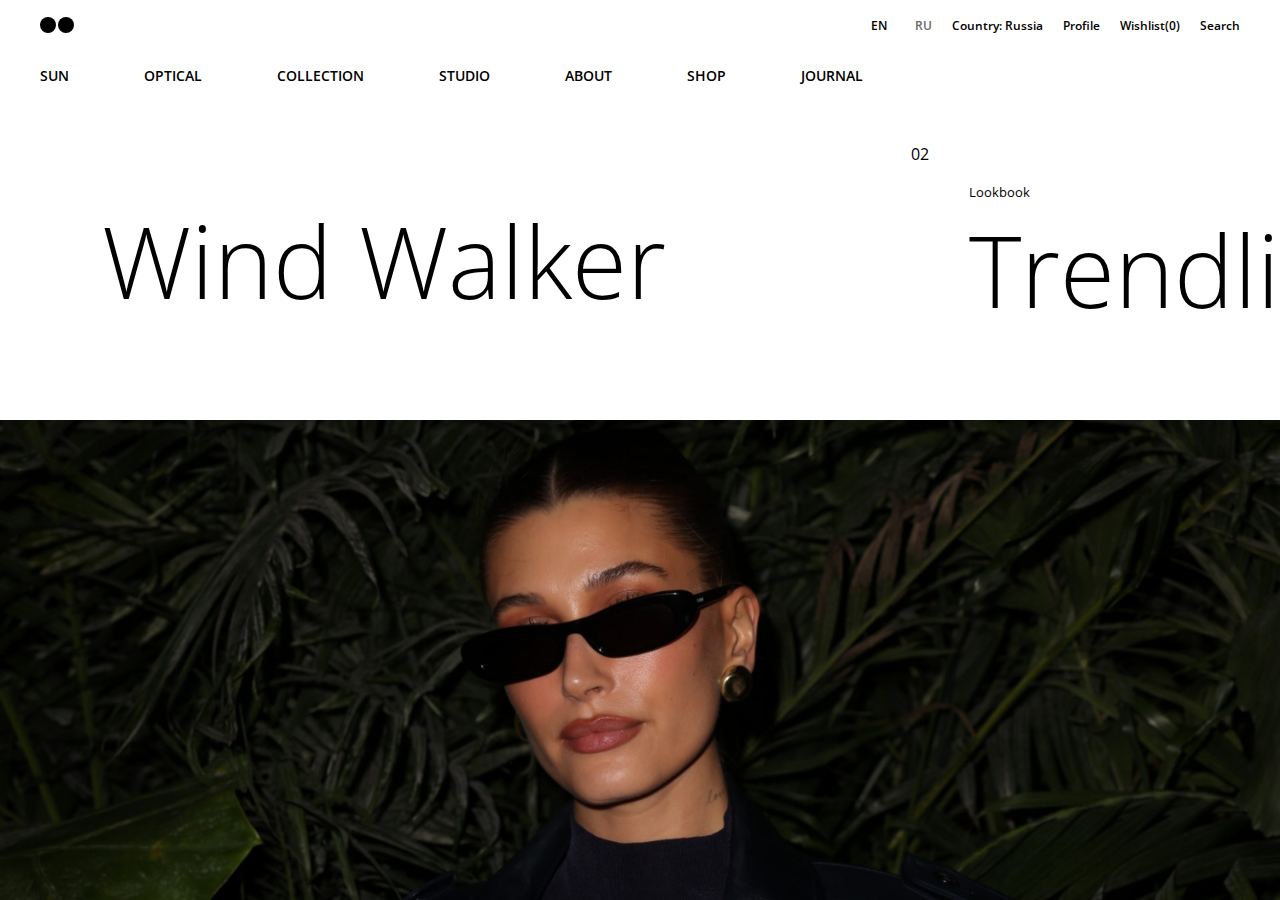
<file: project-3/index.html>
<!DOCTYPE html>
<html lang="en">
<head>
    <meta charset="UTF-8">
    <meta name="viewport" content="width=device-width, initial-scale=1.0">
    <title>Project 3</title>
    <link rel="preconnect" href="https://fonts.googleapis.com">
<link rel="preconnect" href="https://fonts.gstatic.com" crossorigin>
<link href="https://fonts.googleapis.com/css2?family=Open+Sans:ital,wght@0,300..800;1,300..800&display=swap" rel="stylesheet">
    <link rel="stylesheet" href="style.css">
</head>
<body>
    <div id="main">
        <div id="nav">
            <div id="nav-part-1">
                <div class="circle"></div>
                <div class="circle"></div>
            </div>
            <div id="nav-part-2">
                <h4>EN <span>RU</span></h4>
                <h4>Country: Russia</h4>
                <h4>Profile</h4>
                <h4>Wishlist(0)</h4>
                <h4>Search</h4>
            </div>
        </div>
        <div id="nav2">
            <h3>Sun</h3>
            <h3>Optical</h3>
            <h3>Collection</h3>
            <h3>Studio</h3>
            <h3>About</h3>
            <h3>Shop</h3>
            <h3>Journal</h3>
        </div>
        <div id="content">
            <div id="text-content">
                <div class="elem">
                    <h1>Wind Walker</h1>
                </div>
                <div class="elem">
                    <div id="num">02</div>
                    <div id="cont">
                        <h5>Lookbook</h5>
                        <h1>Trendline</h1>
                    </div>
                </div>
                <div class="elem">
                    <h1>Blend</h1>
                </div>
                
            </div>
            <div id="image">
                <img src="image/image2.png" alt="">
                <img src="image/image.png" alt="">
                <img src="image/image3.png" alt="">
            </div>
        </div>
    </div>
</body>
</html>
</file>
<file: project-3/style.css>
*{
    margin: 0;
    padding: 0;
    box-sizing: border-box;
    font-family: 'Open Sans' ;
}

html,body{
    width: 100%;
    height: 100%;
}
#main{
    height: 100%;
    width: 100%;
}

.circle{
    height: 16px;
    width: 16px;
    background-color: black;
    border-radius: 50%;
}

#nav, #nav2{
    height: 50px;
    width: 100%;
    display: flex;
    justify-content: space-between;
    align-items: center;
    padding: 0 40px;
}

#nav-part-1, #nav-part-2{
    display: flex;
    align-items: center;
    gap: 20px;
}
#nav-part-1{
    gap:2px;
}

#nav-part-2 h4{
    font-size: 12px;
    font-weight: 600;
}

#nav-part-2 span{
    color: #686868;
    margin-left: 25px;
}

#nav2{
    width: 60%;
    gap: 75px;
}
#nav2 h3{
    font-size: 14px;
    text-transform: uppercase;
    font-weight: 600;
    
}

#content{
    height: calc(100% - 100px);
    width: 100%;
    /* background-color: #65f5e2; */
}

#text-content{
    height: 40%;
    width: 100%;
    /* background-color: burlywood; */
    display: flex;
    flex-wrap: nowrap;
    overflow-x: auto;
}
#text-content::-webkit-scrollbar{
    background-color: transparent;
    height: 7px;
}
#text-content::-webkit-scrollbar-thumb{
    background-color: #e68b56;
    border-radius: 12px;

}

.elem{
    flex-shrink: 0;
    height: 100%;
    width: 60%;
    /* background-color: #212121; */
    display: flex;
    align-items: center;
    justify-content: center;
    
}
#num{
    height: 100%;
    padding-right: 40px;
    padding-top: 43px;
}
#cont{
    display: flex;
    flex-direction: column;
    align-items: flex-start;
}

.elem h1{
    font-weight: 300;
    font-size: 100px;
}
.elem h5{
    font-weight: 400;
}
#image{
    height: 60%;
    width: 100%;
    display: flex;
    flex-wrap: nowrap;
    overflow-x: auto;
}
#image::-webkit-scrollbar{
    display: none;
}

#image img{
    flex-shrink: 0;
    height: 100%;
    width: 100%;
    object-fit: cover;
    object-position: 0% 20%;
}
</file>
